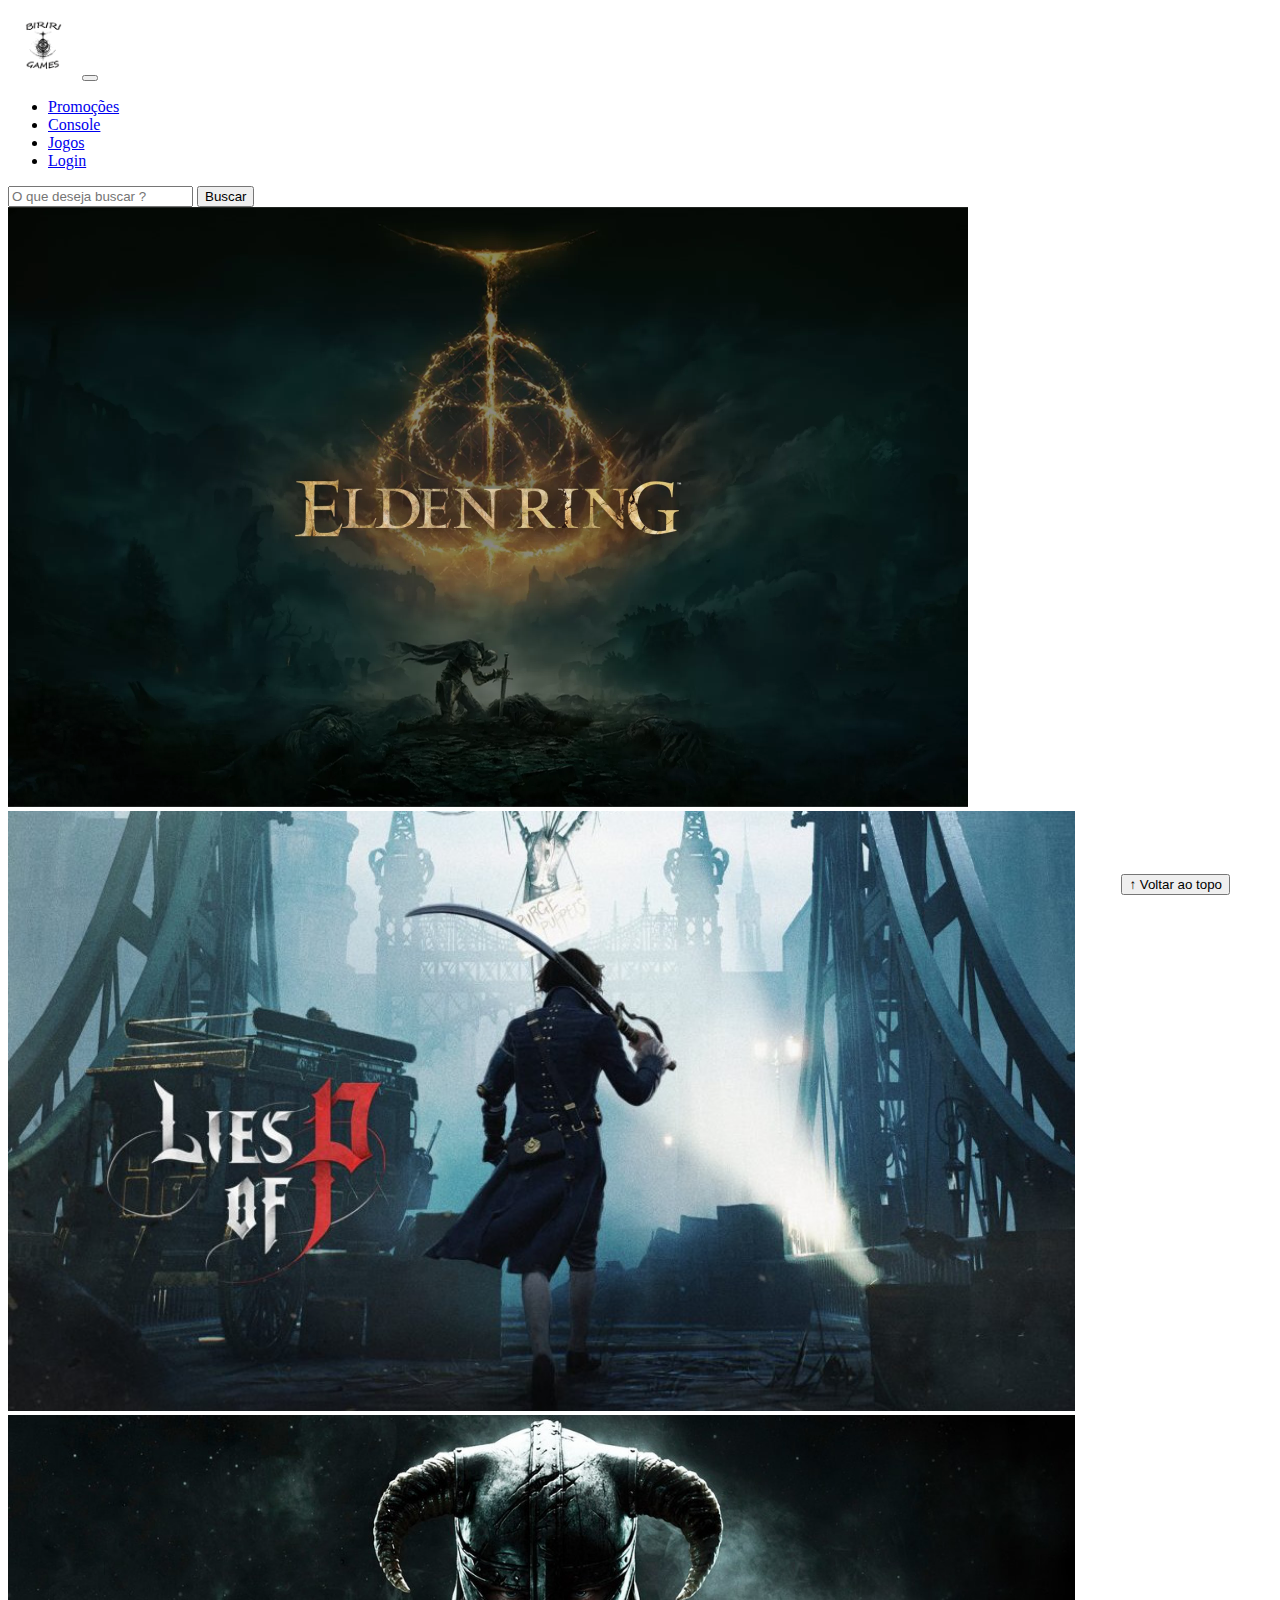
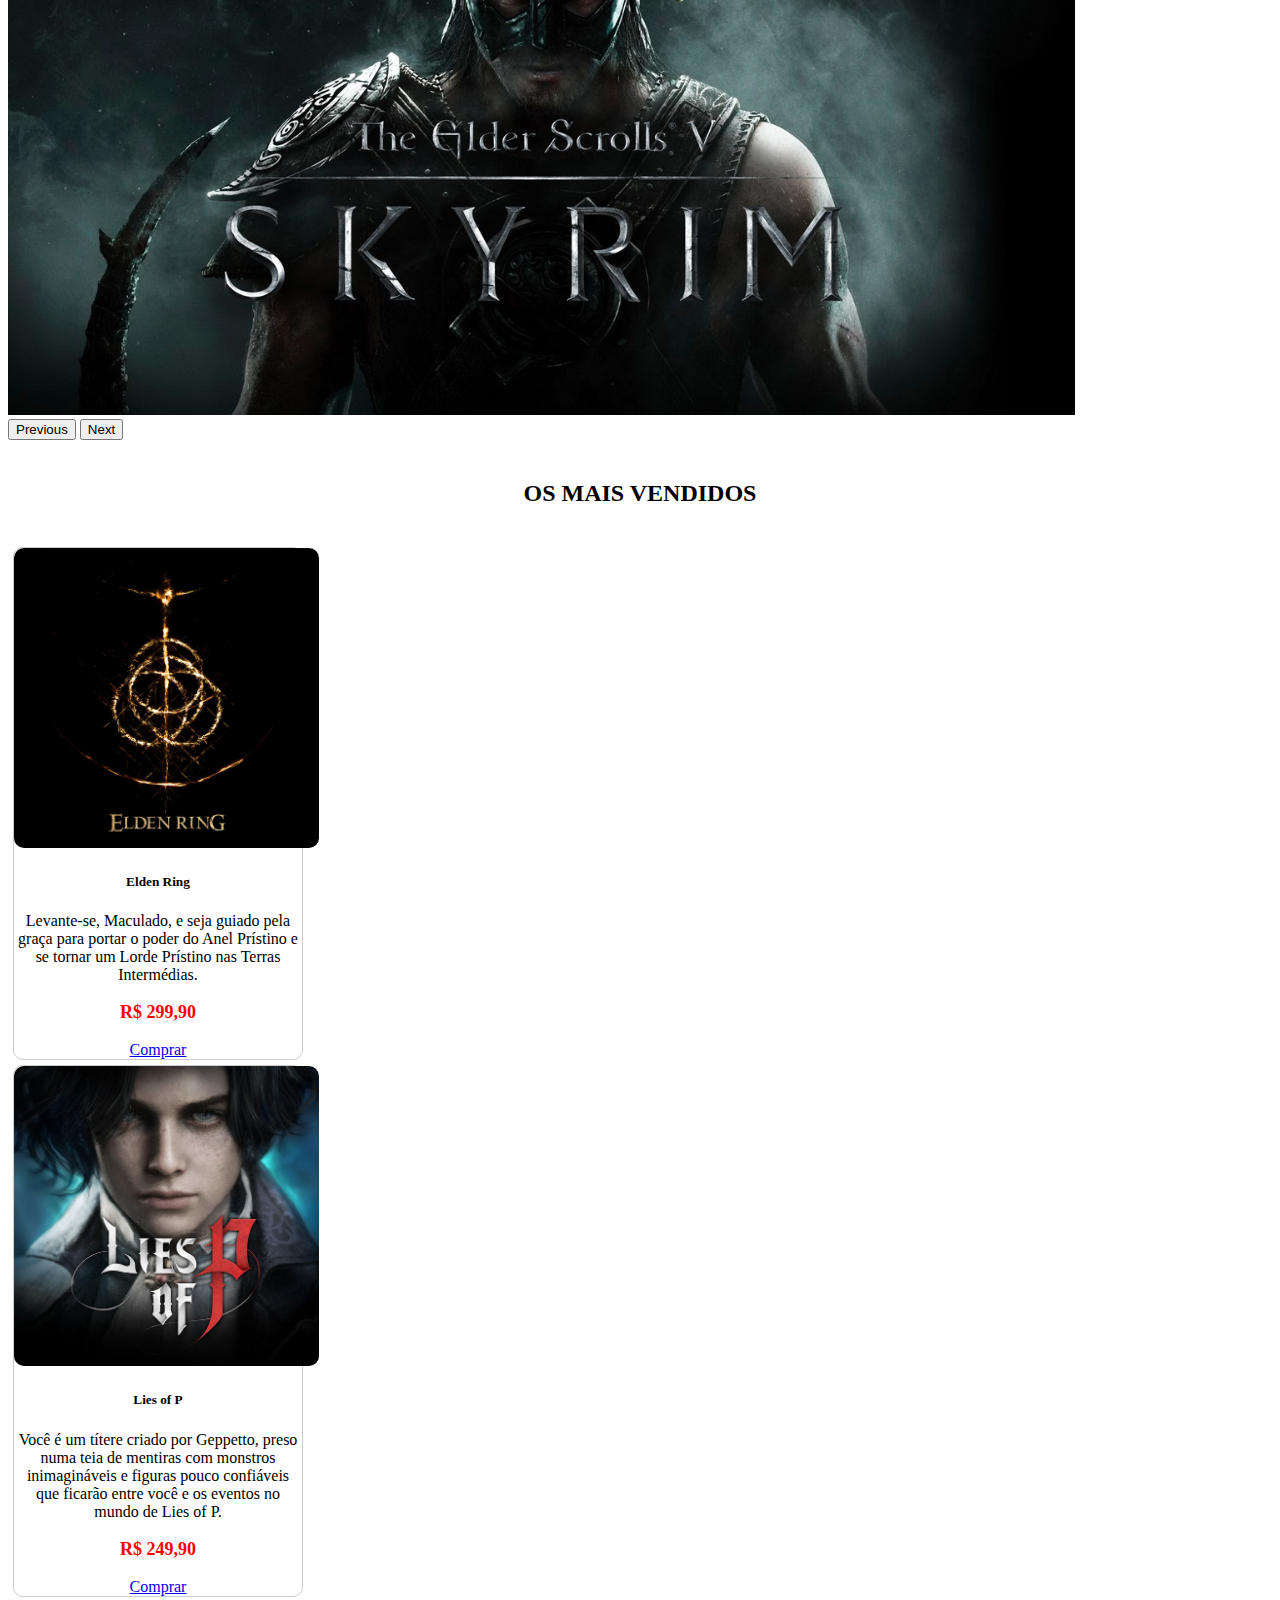
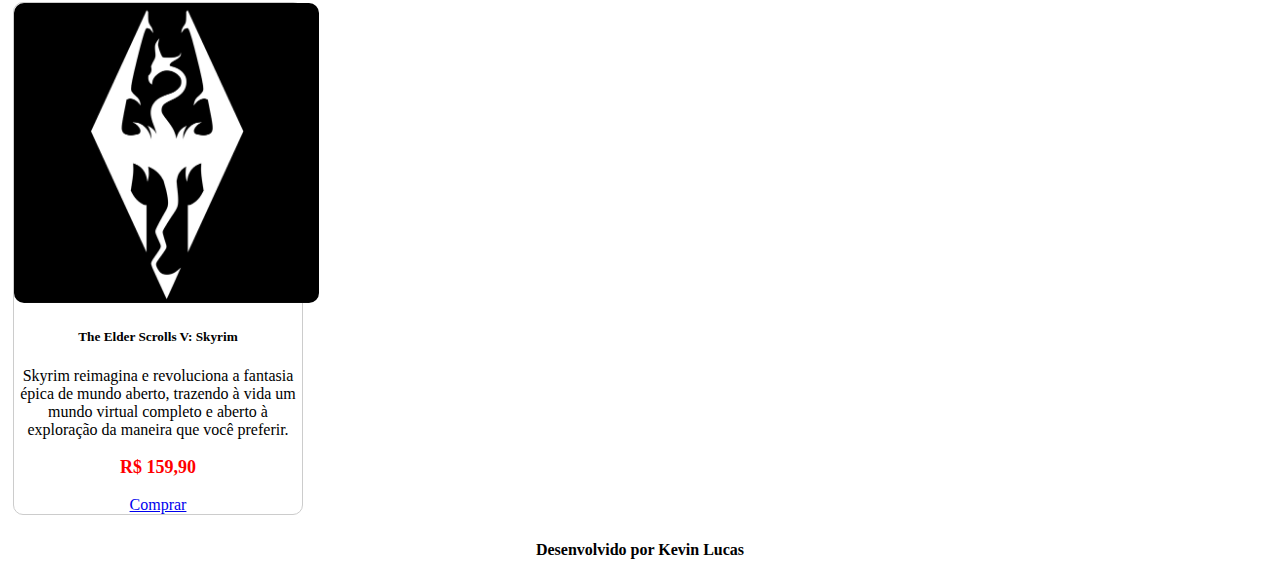
<file: index.html>
<!DOCTYPE html>
<html lang="pt-br">

<head>
  <meta charset="UTF-8">
  <meta http-equiv="X-UA-Compatible" content="IE=edge">
  <meta name="viewport" content="width=device-width, initial-scale=1.0">
  <title>Biriri Games</title>

  <link href="https://cdn.jsdelivr.net/npm/bootstrap@5.2.2/dist/css/bootstrap.min.css" rel="stylesheet"
    integrity="sha384-Zenh87qX5JnK2Jl0vWa8Ck2rdkQ2Bzep5IDxbcnCeuOxjzrPF/et3URy9Bv1WTRi" crossorigin="anonymous">

  <link rel="stylesheet" href="css/estilo.css">



</head>

<body>
  <header>
    <nav class="navbar navbar-expand-lg bg-body-tertiary">
      <div class="container-fluid">
        <a class="navbar-brand" href="index.html"><img src="img/logo.png"></a>
        <button class="navbar-toggler" type="button" data-bs-toggle="collapse" data-bs-target="#navbarSupportedContent" aria-controls="navbarSupportedContent" aria-expanded="false" aria-label="Toggle navigation">
          <span class="navbar-toggler-icon"></span>
        </button>
        <div class="collapse navbar-collapse" id="navbarSupportedContent">
          <ul class="navbar-nav me-auto mb-2 mb-lg-0">
            <li class="nav-item">
              <a class="nav-link active" aria-current="page" href="#">Promoções</a>
            </li>
            <li class="nav-item">
              <a class="nav-link" href="#">Console</a>
            </li>
            <li class="nav-item">
              <a class="nav-link" href="#">Jogos</a>
            </li>
            <li class="nav-item">
              <a class="nav-link" href="login.html">Login</a>
            </li>
          </ul>
          <form class="d-flex" role="search">
            <input class="form-control me-2" type="search" placeholder="O que deseja buscar ?" aria-label="Search">
            <button class="btn btn-outline-success" type="submit">Buscar</button>
          </form>
        </div>
      </div>
    </nav>
  </header>

  <main>


    <section id="section-banners" class="container">

      <div id="carouselExample" class="carousel slide">
        <div class="carousel-inner">
          <div class="carousel-item active">
            <img src="img/banner1.PNG" class="d-block w-100" alt="Venha comprar em nossa loja!">
          </div>
          <div class="carousel-item">
            <img src="img/banner2.PNG" class="d-block w-100" alt="Promoção de produtos">
          </div>
          <div class="carousel-item">
            <img src="img/banner3.PNG" class="d-block w-100" alt="Várias novidades de produtos">
          </div>
        </div>
        <button class="carousel-control-prev" type="button" data-bs-target="#carouselExample" data-bs-slide="prev">
          <span class="carousel-control-prev-icon" aria-hidden="true"></span>
          <span class="visually-hidden">Previous</span>
        </button>
        <button class="carousel-control-next" type="button" data-bs-target="#carouselExample" data-bs-slide="next">
          <span class="carousel-control-next-icon" aria-hidden="true"></span>
          <span class="visually-hidden">Next</span>
        </button>
      </div>

    </section>
    <section id="section-vendidos" class="container">

      <h2>OS MAIS VENDIDOS</h2>


      <div class="card-group">
        <div class="card" style="width: 18rem;">
          <img src="img/jogo1.PNG" class="card-img-top" alt="Elden Ring">
          <div class="card-body">
            <h5 class="card-title">Elden Ring </h5>
            <p class="card-text">Levante-se, Maculado, e seja guiado pela graça para portar o poder do Anel Prístino e se tornar um Lorde Prístino nas Terras Intermédias.</p>
            <p class="preco">R$ 299,90</p>
            <a href="#" class="btn btn-primary">Comprar</a>
          </div>
        </div>

        <div class="card" style="width: 18rem;">
          <img src="img/jogo2.PNG" class="card-img-top" alt="Lies of P">
          <div class="card-body">
            <h5 class="card-title">Lies of P </h5>
            <p class="card-text">Você é um títere criado por Geppetto, preso numa teia de mentiras com monstros inimagináveis e figuras pouco confiáveis que ficarão entre você e os eventos no mundo de Lies of P.</p>
            <p class="preco">R$ 249,90</p>
            <a href="#" class="btn btn-primary">Comprar</a>
          </div>
        </div>

        <div class="card" style="width: 18rem;">
          <img src="img/jogo3.PNG" class="card-img-top" alt="The Elder Scrolls V: Skyrim">
          <div class="card-body">
            <h5 class="card-title">The Elder Scrolls V: Skyrim</h5>
            <p class="card-text">Skyrim reimagina e revoluciona a fantasia épica de mundo aberto, trazendo à vida um mundo virtual completo e aberto à exploração da maneira que você preferir.</p>
            <p class="preco">R$ 159,90</p>
            <a href="#" class="btn btn-primary">Comprar</a>
          </div>
        </div>
      </div>
  </div>
    </section>


  </main>

  <footer>
    <p>Desenvolvido por Kevin Lucas</p>
  </footer>

  <button id="voltar-topo" type="button" class="btn btn-outline-primary" onclick="topo()">&uarr; Voltar ao topo</button>

  <script src="js/script.js"></script>
  <script src="https://cdn.jsdelivr.net/npm/bootstrap@5.2.2/dist/js/bootstrap.bundle.min.js"
    integrity="sha384-OERcA2EqjJCMA+/3y+gxIOqMEjwtxJY7qPCqsdltbNJuaOe923+mo//f6V8Qbsw3"
    crossorigin="anonymous"></script>

</body>

</html>
</file>
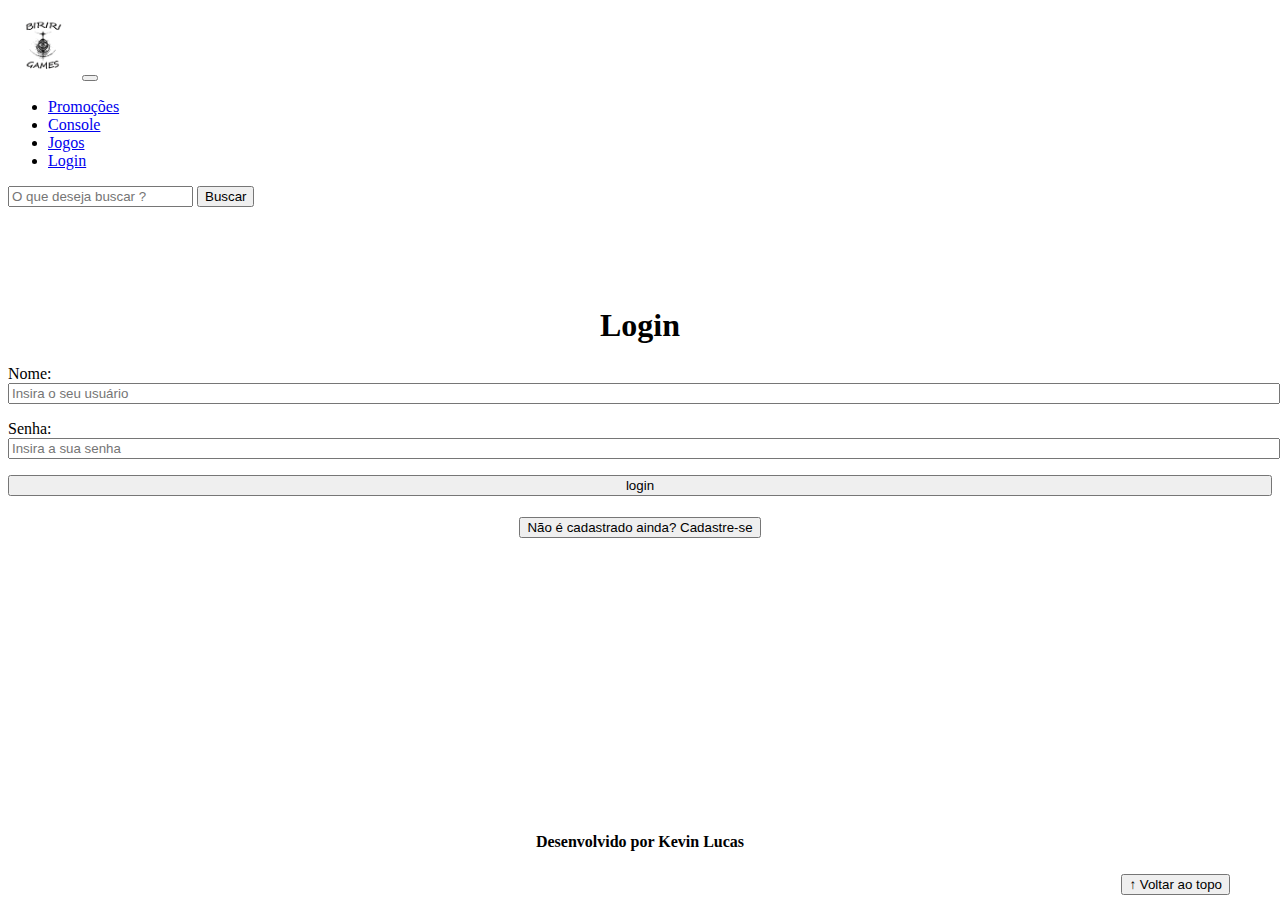
<file: login.html>
<!DOCTYPE html>
<html lang="pt-br">

<head>
    <meta charset="UTF-8">
    <meta http-equiv="X-UA-Compatible" content="IE=edge">
    <meta name="viewport" content="width=device-width, initial-scale=1.0">
    <title>Biriri Games - Login</title>
    <link href="https://cdn.jsdelivr.net/npm/bootstrap@5.2.2/dist/css/bootstrap.min.css" rel="stylesheet"
        integrity="sha384-Zenh87qX5JnK2Jl0vWa8Ck2rdkQ2Bzep5IDxbcnCeuOxjzrPF/et3URy9Bv1WTRi" crossorigin="anonymous">
    <link rel="stylesheet" href="css/estilo.css">
</head>

<body>
    <header>
        <nav class="navbar navbar-expand-lg bg-body-tertiary">
            <div class="container-fluid">
              <a class="navbar-brand" href="index.html"><img src="img/logo.png"></a>
              <button class="navbar-toggler" type="button" data-bs-toggle="collapse" data-bs-target="#navbarSupportedContent" aria-controls="navbarSupportedContent" aria-expanded="false" aria-label="Toggle navigation">
                <span class="navbar-toggler-icon"></span>
              </button>
              <div class="collapse navbar-collapse" id="navbarSupportedContent">
                <ul class="navbar-nav me-auto mb-2 mb-lg-0">
                  <li class="nav-item">
                    <a class="nav-link active" aria-current="page" href="#">Promoções</a>
                  </li>
                  <li class="nav-item">
                    <a class="nav-link" href="#">Console</a>
                  </li>
                  <li class="nav-item">
                    <a class="nav-link" href="#">Jogos</a>
                  </li>
                  <li class="nav-item">
                    <a class="nav-link" href="login.html">Login</a>
                  </li>
                </ul>
                <form class="d-flex" role="search">
                  <input class="form-control me-2" type="search" placeholder="O que deseja buscar ?" aria-label="Search">
                  <button class="btn btn-outline-success" type="submit">Buscar</button>
                </form>
              </div>
            </div>
          </nav>
    </header>

    <main>
        <section id="section-login">
            <h1>Login</h1>
            <div class="d-flex justify-content-center">
                <form method="post" action="" id="login">
                    <p>
                        <label for="usuario">Nome: </label>
                        <input id="usuario" name="usuario" required="required" type="text"
                            placeholder="Insira o seu usuário" class="form-control" />
                    </p>
                    <p>
                        <label for="senha">Senha: </label>
                        <input id="senha" name="senha" required="required" type="password"
                            placeholder="Insira a sua senha" class="form-control" />
                    </p>
                    <p>
                        <input type="button" value="login" class="btn btn-primary" id="bt-login" onclick="login()" />
                    </p>
                </form>
            </div>
        </section>

        <section id="section-cadastro">
            <div id="botao-cadastrar">
                <button type="button" class="btn btn-info">Não é cadastrado ainda? Cadastre-se</button>
            </div>
            <div id="form-cadastrar">

                <h1>Criar minha conta</h1>
                <p>Informe os seus dados abaixo para criar sua conta.</p>

                <div class="d-flex justify-content-center">
                    <form method="post" action="" id="login">
                        <p>
                            <label for="usuario">Usuário: </label>
                            <input id="usuario" name="usuario" required="required" type="text"
                                placeholder="ex. nome de usuário" class="form-control" />
                        </p>
                        <p>
                            <label for="email">E-mail: </label>
                            <input id="email" name="email" required="required" type="email"
                                placeholder="seu@email.com.br" class="form-control" />
                        </p>
                        <p>
                            <label for="senha">Senha: </label>
                            <input id="senha" name="senha" required="required" type="password"
                                placeholder="mínimo de 6 caracteres" class="form-control" />
                        </p>
                        <p>
                            <input type="button" value="Cadastrar" class="btn btn-primary" id="bt-cadastrar"
                                onclick="cadastro()" />
                        </p>
                    </form>
                </div>

            </div>
        </section>

    </main>



    <footer>
        <p>Desenvolvido por Kevin Lucas</p>
    </footer>

    <button id="voltar-topo" type="button" class="btn btn-outline-primary">&uarr; Voltar ao topo</button>

    <script src="https://cdn.jsdelivr.net/npm/bootstrap@5.2.2/dist/js/bootstrap.bundle.min.js"
        integrity="sha384-OERcA2EqjJCMA+/3y+gxIOqMEjwtxJY7qPCqsdltbNJuaOe923+mo//f6V8Qbsw3"
        crossorigin="anonymous"></script>
    <script src="js/script.js"></script>

    <script src="https://code.jquery.com/jquery-3.6.1.js"
        integrity="sha256-3zlB5s2uwoUzrXK3BT7AX3FyvojsraNFxCc2vC/7pNI=" crossorigin="anonymous"></script>
    <script type="text/javascript" src="js/jquery-script.js"></script>

</body>

</html>
</file>
<file: css/estilo.css>
/*cabeçalho*/
header img {
    height: 70px;
    width: 70px;
}

/*Conteudo principal*/

main {
    min-height: 500px;
}

/*banner*/

#section-banners img {
    height: 600px;
}

/*Produtos vendidos*/

#section-vendidos {
    text-align: center;
}

#section-vendidos h2 {
    font-weight: bold;
    padding: 20px;
}

#section-vendidos img {
    height: 300px;
    border-radius: 10px;
}

#section-vendidos .card {
    margin: 5px;
    border: 1px solid #ccc;
    border-radius: 10px;
}

#section-vendidos .preco {
    color: red;
    font-size: 18px;    
    font-weight: bold;
}

/*Rodapé*/

footer { 
    text-align: center;
}

footer p { 
    font-weight: bold;
    padding: 10px;
}

/*Botão Voltar topo*/

#voltar-topo {
    position: fixed;
    bottom: 5px;
    right: 50px;
}

/* página de login  */

#section-login {
    margin-top: 100px;
}

#section-login h1 {
text-align: center;
}

#section-login input {
    width: 100%;
}

/* Formulário de cadastro*/

#section-cadastro {
    padding: 5px;
    text-align: center;
    background-color: #fff;
}

#form-cadastrar {
    padding: 50px;
    display: none;
}
</file>
